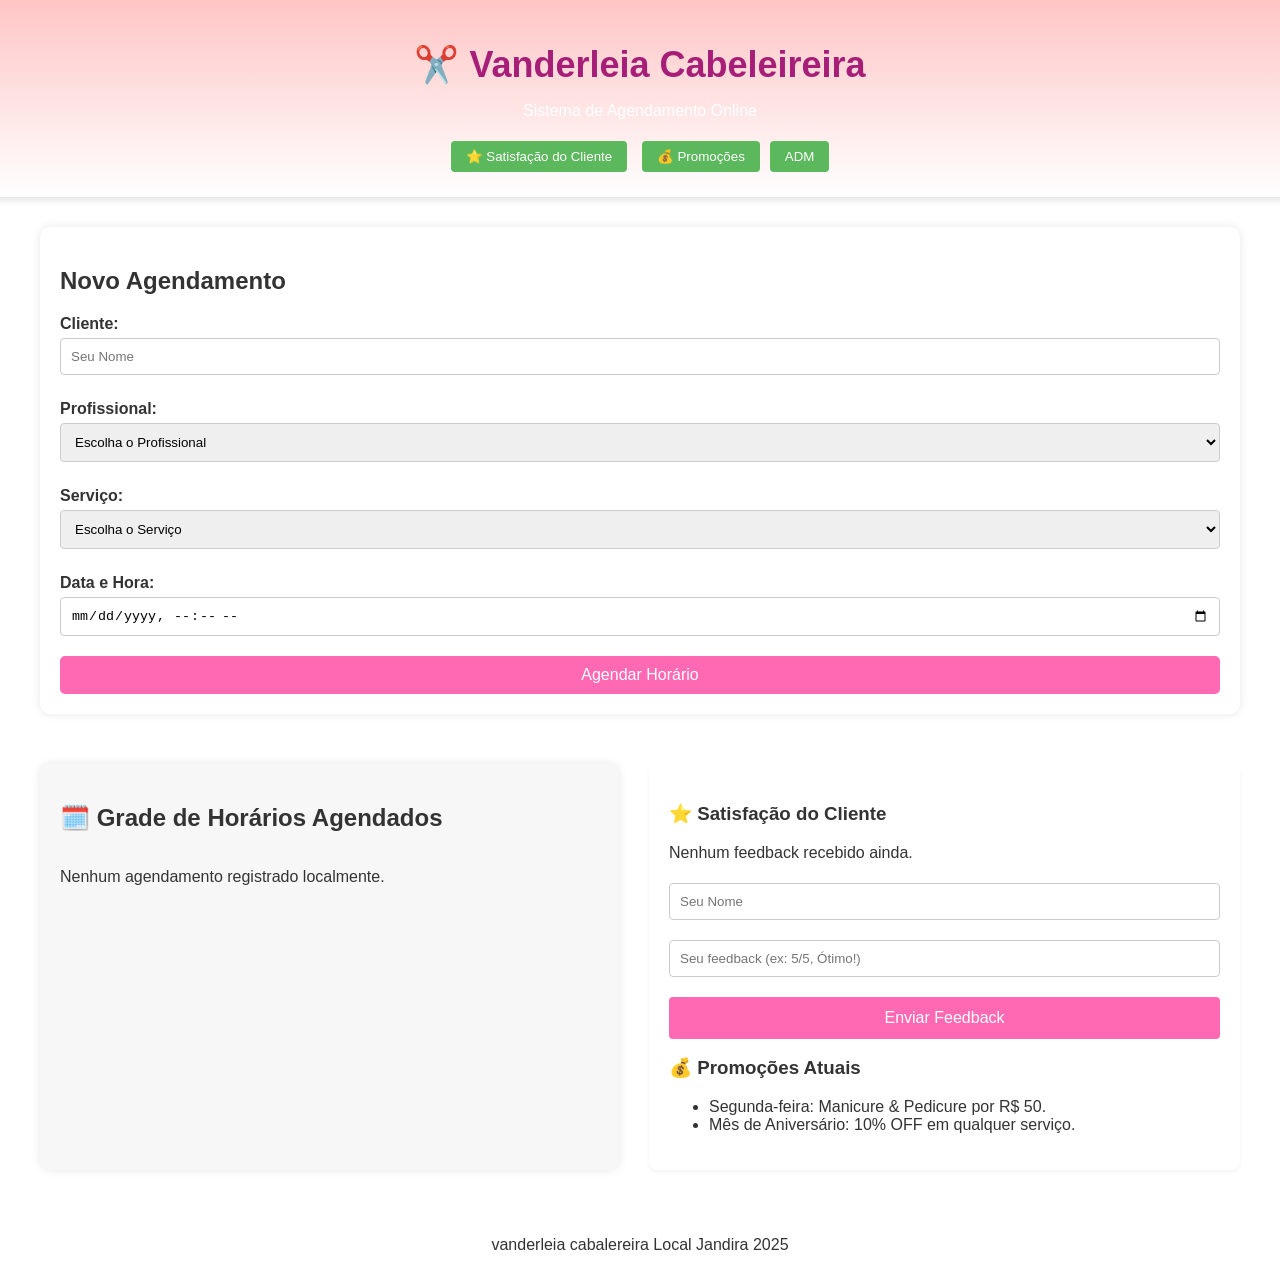
<file: index.html>
<!DOCTYPE html>
<html lang="pt-BR">
<head>
    <meta charset="UTF-8">
    <meta name="viewport" content="width=device-width, initial-scale=1.0">
    <meta name="description" content="Sistema de agendamento online para Vanderleia Cabeleireira">
    <meta name="keywords" content="agendamento, cabelereira, vanderleia">
    <title>Agendamento | Vanderleia Cabeleireira</title>
    <link rel="stylesheet" href="style.css">
</head>
<body>
    <a href="#conteudo-principal" class="skip-link">Pular para o conteúdo principal</a>
    <header>
        <h1>✂️ Vanderleia Cabeleireira</h1>
        <p>Sistema de Agendamento Online</p>
      
        <div id="quick-actions">
            <button id="btn-satisfacao" onclick="showFeedback()" aria-label="Satisfação do cliente">⭐ Satisfação do Cliente</button>
            <button id="btn-promo" onclick="showPromotions()" aria-label="Promoções">💰 Promoções<button id="btn-admin-access" aria-label="Acesso ao painel de administração">ADM</button></button>
        </div>
    </header>

    <main id="conteudo-principal">
        <section id="agendamento-form">
            <h2>Novo Agendamento</h2>
            <form id="form-agendamento">
                <label for="cliente">Cliente:</label>
                <input type="text" id="cliente" required placeholder="Seu Nome" aria-label="Nome do cliente">
                <label for="profissional">Profissional:</label>
                <select id="profissional" required aria-label="Escolha o profissional">
                    <option value="" disabled selected>Escolha o Profissional</option>
                    <option value="1">Vanderleia (Cabelo)</option>
                    <option value="2">Mayara (Manicure/Pedicure)</option>
                    <option value="3">Michele (Estética)</option>
                </select>
                <label for="servico">Serviço:</label>
                <select id="servico" required aria-label="Escolha o serviço">
                    <option value="" disabled selected>Escolha o Serviço</option>
                    <option value="20">Corte Masculino (30  min)</option>
                    <option value="30">Corte Feminino (30  min)</option>
                    <option value="60">Coloração (60 min)</option>
                    <option value="45">Manicure e Pedicure (45 min)</option>
                    <option value="120">Mechas/Luzes (120 min)</option>
                </select>
                <label for="data-hora">Data e Hora:</label>
                <input type="datetime-local" id="data-hora" required aria-label="Data e hora do agendamento">
                <button type="submit">Agendar Horário</button>
            </form>
            <div id="mensagem" class="hidden"></div>
        </section>

        <section id="grade-horarios">
            <h2>🗓️ Grade de Horários Agendados</h2>
            <div id="lista-agendamentos">
                <p>Nenhum agendamento registrado localmente.</p>
            </div>
        </section>

        <section id="admin-tools" class="hidden">
            <h2>⚙️ Ferramentas Admin</h2>
            <button onclick="excluirAgendamentoAdmin()" aria-label="Excluir agendamento">🗑️ Excluir Agendamento</button> 
            <button onclick="editarHorarioAdmin()" aria-label="Editar horário">✏️ Editar Horário</button>
            <button onclick="gerenciarPromocoesAdmin()" aria-label="Gerenciar promoções">📣 Gerenciar Promoções</button>
            <button onclick="cadastrarClienteFielAdmin()" aria-label="Cadastrar cliente fiel">⭐ Cadastrar Cliente Fiel</button> 
            <button onclick="excluirClienteFielAdmin()" aria-label="Excluir cliente fiel">❌ Excluir Cliente Fiel</button> 
        </section>
        
        <section id="painel-principal-extra">
            <div id="satisfacao-cliente">
                <h3>⭐ Satisfação do Cliente</h3>
                <p id="feedback-display">Nenhum feedback recebido ainda.</p>
                <form id="form-feedback">
                    <input type="text" id="feedback-name" placeholder="Seu Nome" required aria-label="Nome do cliente">
                    <input type="text" id="feedback-input" placeholder="Seu feedback (ex: 5/5, Ótimo!)" required aria-label="Feedback do cliente">
                    <button type="submit">Enviar Feedback</button>
                </form>
            </div>
            <div id="promocoes-display">
                <h3>💰 Promoções Atuais</h3>
                <ul id="lista-promocoes">
                    <li>Nenhuma promoção ativa no momento.</li>
                </ul>
            </div>
        </section>
        
    </main>

    <footer>
        <p>vanderleia cabalereira Local Jandira  2025</p>
    </footer>

    <div id="login-modal" class="modal hidden">
        <div class="modal-content">
            <h2>Acesso Restrito</h2>
            <form id="form-login">
                <label for="admin-user">Usuário:</label>
                <input type="text" id="admin-user" required aria-label="Usuário">
                <label for="admin-pass">Senha:</label>
                <input type="password" id="admin-pass" required aria-label="Senha">
                <button type="submit">Entrar</button>
                <button type="button" onclick="closeModal()">Cancelar</button>
                <p id="login-message" class="hidden"></p>
            </form>
        </div>
    </div>

    <script src="script.js"></script>
</body>
</html>
</file>
<file: style.css>
body {
    font-family: Arial, sans-serif;
      background-color: #FFFFFF;
    color: #333;
    margin: 0;
    padding: 0;
    display: flex;
    flex-direction: column;
    align-items: center;
}
:root {
    --cor-principal: #ff69b4;
    --cor-secundaria: #5cb85c;
    --espacamento: 10px;
    --raio-borda: 4px;
    --sombra: 0 2px 4px rgba(0, 0, 0, 0.05);
}

header {
    background-color: var(--cor-principal);
    padding: var(--espacamento);
    border-radius: var(--raio-borda);
    box-shadow: var(--sombra);
}

form button {
    background-color: var(--cor-principal);
    padding: var(--espacamento);
    border-radius: var(--raio-borda);
    cursor: pointer;
}

.agendamento-item {
    border: 1px solid #eee;
    padding: var(--espacamento);
    margin-bottom: var(--espacamento);
    border-radius: var(--raio-borda);
    background-color: #f9f9f9;
}

@media (max-width: 480px) {
    header h1 {
        font-size: 24px;
    }
    #agendamento-form {
        padding: 10px;
    }
    #grade-horarios {
        padding: 10px;
    }
    .agendamento-item {
        padding: 10px;
    }
}

@media (max-width: 768px) {
    main {
        flex-direction: column;
    }
    #agendamento-form {
        width: 100%;
        margin-bottom: 20px;
    }
    #grade-horarios {
        width: 100%;
    }
}

@media (min-width: 1200px) {
    main {
        max-width: 950px;
        margin: 0 auto;
    }
}

header {
    background-color: #ff69b4; /* Rosa Vibrante */
    background-image: linear-gradient(to bottom, #FFC5C5, #FFFFFF);
    color: white;
     padding: 20px;
    width: 100%;
    text-align: center;
    box-shadow: 0 4px 6px rgba(0, 0, 0, 0.1);
}
header h1 {
  color: #a71e79;
  font-size: 36px;
  margin-bottom: 10px;
}
#agendamento-form {
  background-color: #FFFFFF;
  padding: 20px;
  border-radius: 10px;
  box-shadow: 0 0 10px rgba(0, 0, 0, 0.1);
   flex: 1;
    min-width: 780px;
}
#agendamento-form button[type="submit"] {
  background-color: #FF69B4;
  color: #FFFFFF;
  padding: 10px 20px;
  border: none;
  border-radius: 5px;
  cursor: pointer;
}
main {
    display: flex;
    flex-wrap: wrap;
    gap: 30px;
    padding: 30px;
    max-width: 1200px;
    width: 100%;
}

section {
    background-color: white;
    padding: 20px;
    border-radius: 8px;
    box-shadow: 0 2px 4px rgba(0, 0, 0, 0.05);
    margin-bottom: 20px; /* Espaço entre as seções */
}



#grade-horarios {
    flex: 2;
    min-width: 500px;
      background-color: #F7F7F7;
  padding: 20px;
  border-radius: 10px;
  box-shadow: 0 0 10px rgba(0, 0, 0, 0.1);
}

/* Estilização do Formulário */
form label {
    display: block;
    margin-top: 10px;
    font-weight: bold;
}

form input[type="text"],
form select,
form input[type="datetime-local"] {
    width: 100%;
    padding: 10px;
    margin-top: 5px;
    margin-bottom: 15px;
    border: 1px solid #ccc;
    border-radius: 4px;
    box-sizing: border-box; 
}

form button {
    background-color: #ff69b4;
    color: white;
    padding: 12px 20px;
    border: none;
    border-radius: 4px;
    cursor: pointer;
    font-size: 16px;
    width: 100%;
    transition: background-color 0.3s;
    margin-top: 5px;
}

form button:hover {
    background-color: #e55a9b;
}

/* Estilização da Grade */
.agendamento-item {
    border: 1px solid #eee;
    padding: 15px;
    margin-bottom: 10px;
    border-radius: 6px;
    background-color: #f9f9f9;
}

.agendamento-item strong {
    color: #ff69b4;
}

.mensagem-sucesso {
    padding: 10px;
    margin-top: 15px;
    background-color: #d4edda;
    color: #155724;
    border: 1px solid #c3e6cb;
    border-radius: 4px;
}

.mensagem-erro {
    padding: 10px;
    margin-top: 15px;
    background-color: #f8d7da;
    color: #721c24;
    border: 1px solid #f5c6cb;
    border-radius: 4px;
}

.hidden {
    display: none !important; /* Importante para garantir que sumam */
}

/* NOVO: Estilo para os botões rápidos no cabeçalho */
#btn-admin-access {
    background-color: #FFC5C5;
    color: white;
    padding: 8px 15px;
    border: none;
    border-radius: 4px;
    cursor: pointer;
    margin-top: 10px;
    margin-bottom: 10px;
}

#quick-actions button {
    background-color: #5cb85c;
    color: white;
    padding: 8px 15px;
    border: none;
    border-radius: 4px;
    cursor: pointer;
    margin: 5px;
}

/* ------------------------------------- */
/* ESTILOS DO MODAL DE LOGIN */
/* ------------------------------------- */
.modal {
    position: fixed;
    z-index: 100;
    left: 0;
    top: 0;
    width: 100%;
    height: 100%;
    overflow: auto;
    background-color: rgba(0, 0, 0, 0.4); 
    display: flex;
    justify-content: center;
    align-items: center;
}

.modal-content {
    background-color: #fefefe;
    padding: 20px;
    border: 1px solid #888;
    width: 80%;
    max-width: 400px;
    border-radius: 10px;
    box-shadow: 0 4px 8px rgba(0, 0, 0, 0.2);
}

.modal-content button {
    margin-top: 10px;
}

/* Estilo para o botão Cancelar do modal */
.modal-content button[type="button"] { 
    background-color: #ccc;
    color: #333;
}

/* Ferramentas Admin */
#admin-tools {
    width: 100%;
    text-align: center;
}
#admin-tools button {
    background-color: #007bff;
    color: white;
    padding: 10px;
    margin: 5px;
    border: none;
    border-radius: 4px;
    cursor: pointer;
    width: 45%; /* Para ficar lado a lado */
    max-width: 200px;
}

/* Novo estilo para o botão Cancelar na grade de agendamentos */
.btn-cancelar {
    background-color: #dc3545; /* Vermelho */
    color: white;
    padding: 5px 10px;
    border: none;
    border-radius: 4px;
    cursor: pointer;
    font-size: 14px;
    margin-top: 10px;
    display: block; 
    width: 100%;
    transition: background-color 0.3s;
}

.btn-cancelar:hover {
    background-color: #c82333;
}
/* ... (Restante do CSS) ... */

/* Estilização da Grade */
#lista-agendamentos {
    /* NOVO: Estilos para rolagem após o limite */
    max-height: 450px; /* Altura máxima para mostrar 3-4 agendamentos antes de rolar */
    overflow-y: auto;
    padding-right: 15px; /* Adiciona espaço para a barra de rolagem não colidir com o conteúdo */
}

.agendamento-item {
    border: 1px solid #eee;
    padding: 15px;
    margin-bottom: 10px;
    border-radius: 6px;
    background-color: #f9f9f9;
}
.skip-link {
    position: absolute;
    top: -40px;
    left: 0;
    background: #000;
    color: #fff;
    padding: 8px;
    z-index: 100;
}

.skip-link:focus {
    top: 0;
}



/* ... (Restante do CSS) ... */
</file>
